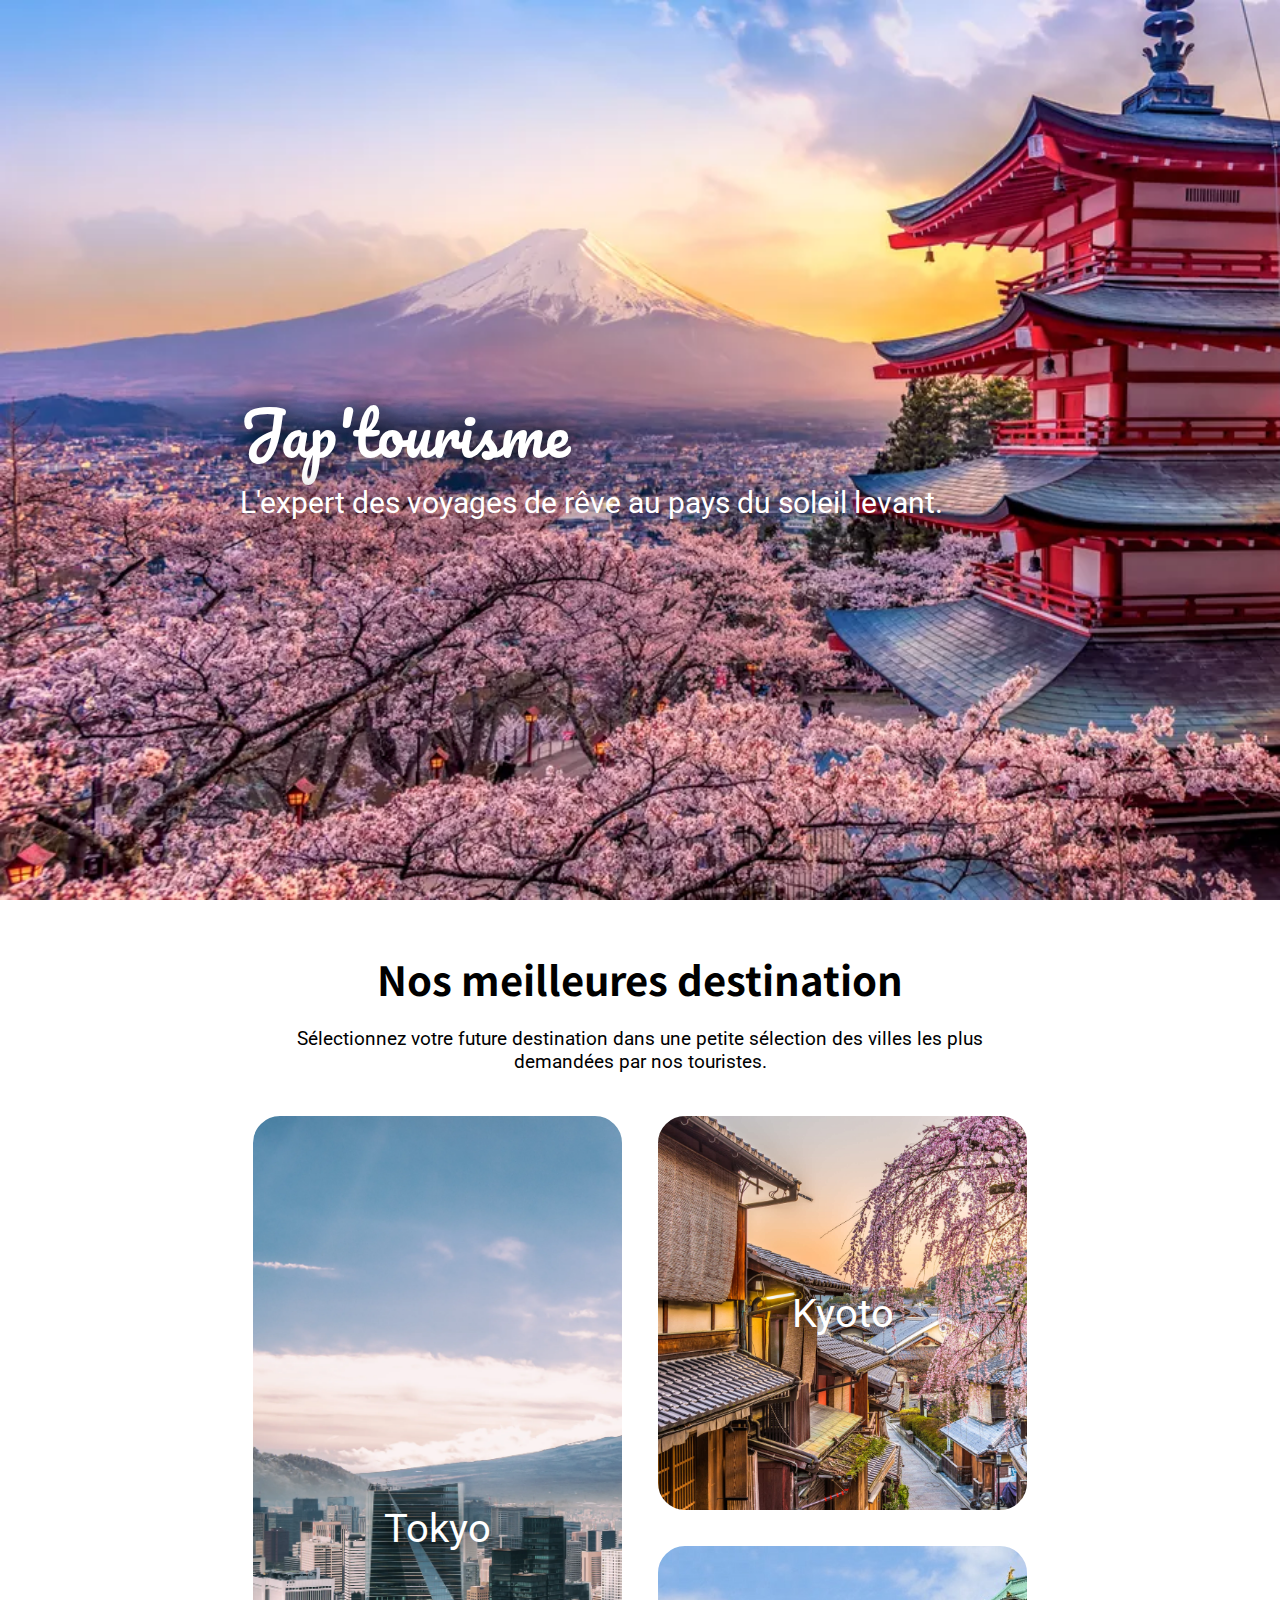
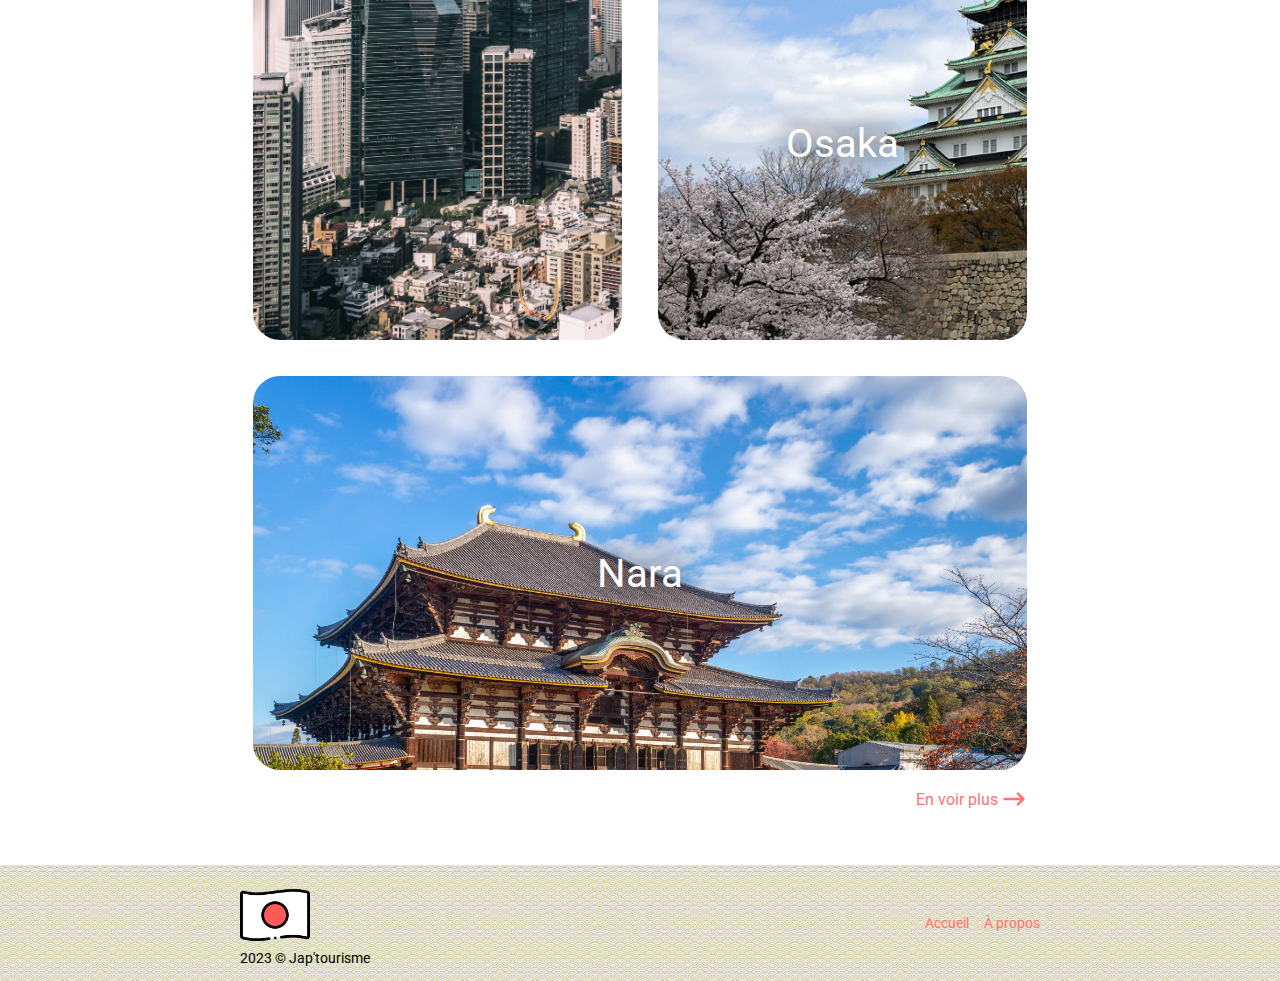
<file: index.html>
<!DOCTYPE html>
<html lang="fr">
    <head>
        <!-- INFORMATIONS -->
        <title>Jap'tourisme - Agence de réservation</title>
        <link rel="icon" href="images/favicon.ico" type="image/x-icon">
        <link rel="stylesheet" href="design/style.css">
        <!-- Google tag (gtag.js) -->
        <script async src="https://www.googletagmanager.com/gtag/js?id=G-20WJLCZDR2"></script>
        <script>
            window.dataLayer = window.dataLayer || [];
            function gtag(){dataLayer.push(arguments);}
            gtag('js', new Date());

            gtag('config', 'G-20WJLCZDR2');
        </script>
        <!-- SOCIALS -->
        <meta name="og:title" content="Jap'tourisme">
        <meta name="og:description" content="L'expert des voyages de rêve au pays du soleil levant.">
        <meta name="og:image" content="https://www.state.gov/wp-content/uploads/2019/04/Japan-2107x1406.jpg">
        <meta name="og:url" content="https://test-believemy.000webhostapp.com/">
        <meta name="og:site_name" content="Jap'tourisme">
        <meta name="og:image:alt" content="Japon">
        <!-- ENCODER -->
        <meta charset="utf-8">
        <!-- RESPONSIVE -->
        <meta name="viewport" content="width=device-width, initial-scale=1.0, user-scalable=no">
    </head>

    <body>
        <!-- CONTENEUR -->
        <section id="bienvenue">
            <!-- EN-TETE -->
            <div class="conteneur">
                <header>
                    Jap'tourisme
                    <span id="slogan">L'expert des voyages de rêve au pays du soleil levant.</span>
                </header>
            </div>
        </section>

        <!-- CONTENU -->
        <section class="contenu conteneur">
            <!-- TOP -->
            <section>
                <h1>Nos meilleures destination</h1>
                <p id="top">
                    Sélectionnez votre future destination dans une petite sélection des villes les plus demandées par nos touristes.
                </p>

                <section id="flexbox-ville">

                    <a href="" id="tokyo" class="ville">Tokyo</a>

                    <a href="" id="kyoto" class="ville">Kyoto</a>

                    <a href="" id="osaka" class="ville">Osaka</a>
                    
                    <a href="" id="nara" class="ville">Nara</a>
                
                </section>

                <!-- EN VOIR PLUS -->
                <div style="text-align: right; margin-top: 10px">
                    <a href="" id="voir">En voir plus <svg xmlns="http://www.w3.org/2000/svg" width="32" height="32" viewBox="0 0 24 24"><path fill="none" stroke="currentColor" stroke-linecap="round" stroke-linejoin="round" stroke-width="2" d="M5 12h14m-4 4l4-4m-4-4l4 4"/></svg></a>
                </div>
            </section>
        </section>

        <!-- PIED -->
        <footer>
            <div class="conteneur" id="flexbox-foot">
                <div id="logo-foot">
                    <img src="images/japon.png" alt="Japon" style="width: 70px; display: block" />
                    2023 © Jap'tourisme
                </div>
                <nav>
                    <ul>
                        <li><a href="index.html">Accueil</a></li>
                        <li><a href="apropos.html">À propos</a></li>
                    </ul>
                </nav>
            </div>
        </footer>
        
    </body>
</html>
</file>
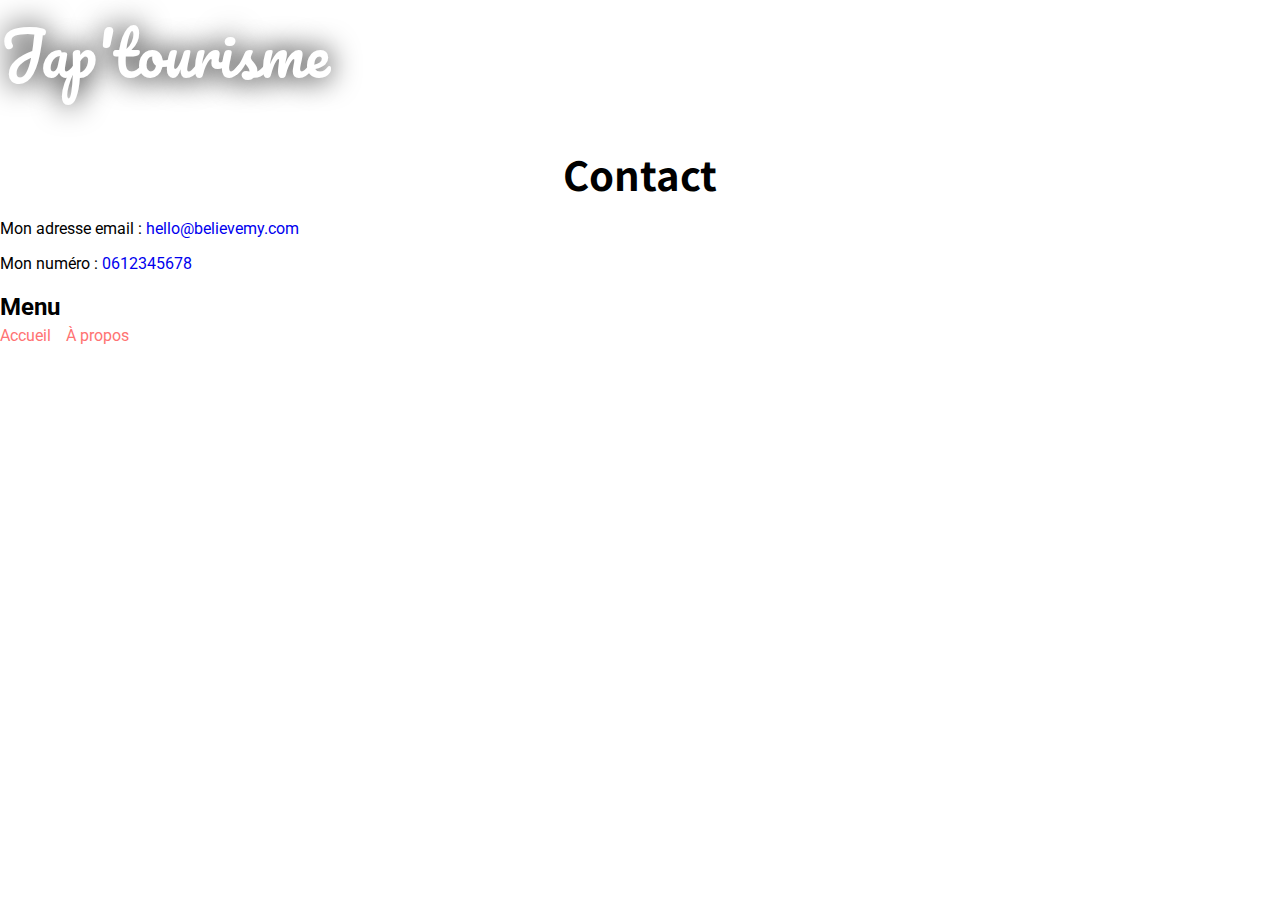
<file: apropos.html>
<!DOCTYPE html>
<html>
    <head>
        <title>Contact</title>
        <link rel="icon" href="images/favicon.ico" type="image/x-icon">
        <link rel="stylesheet" href="design/style.css">
        <!-- Google tag (gtag.js) -->
        <script async src="https://www.googletagmanager.com/gtag/js?id=G-20WJLCZDR2"></script>
        <script>
            window.dataLayer = window.dataLayer || [];
            function gtag(){dataLayer.push(arguments);}
            gtag('js', new Date());

            gtag('config', 'G-20WJLCZDR2');
        </script>
    </head>

    <body>
        <header>
            Jap'tourisme
        </header>

        <section>
            <h1>Contact</h1>
            <p>Mon adresse email : <a href="mailto:hello@believemy.com">hello@believemy.com</a></p>
            <p>Mon numéro : <a href="tel:0612345678">0612345678</a></p>
        </section>

        <nav>
            <h2>Menu</h2>
            <ul>
                <li><a href="index.html">Accueil</a></li>
                <li><a href="apropos.html">À propos</a></li>
            </ul>
        </nav>
    </body>
</html>
</file>
<file: design/style.css>
@import url('https://fonts.googleapis.com/css2?family=Pacifico&family=Roboto:ital,wght@0,100;0,300;0,400;0,500;0,700;0,900;1,100;1,300;1,400;1,500;1,700;1,900&family=Noto+Sans+KR:wght@400;700;900&display=swap');

* {
    box-sizing: border-box;
}

img {
    width: 100%;
}

nav a, nav li {
    color: #FF7373;
}

h1 {
    font-size: 40px;
    font-family: "Noto Sans KR", cursive;
    /* margin-top: 10px;
    margin-bottom: 10px; */
    margin: 40px 0 10px;
    text-align: center;
}

h2 {
    margin: 0.83em 0 0 0;
}

body {
    font-family: "Roboto", serif;
    margin: 0;
}

ul {
    /* MARGIN: si le bas n'est pas donnée alors = haut, si la gauche n'est pas donnée alors = droite  */
    /* margin: 5px 0 5px 0; */
    margin: 5px 0;
    /* margin: 5px 0 10px; */
    /* margin: 10px; */
    /* margin-left: 0px;
    margin-top: 5px;
    margin-right: 0px;
    margin-bottom: 5px; */
    padding: 0;
    list-style-type: none;
    display: flex;
    gap: 15px;
}

header {
    /* 
    - nom (black white purple)
    - code en hexadecimal (#FDFDFD)
    - rgb rgb(rouge, vert, bleu)
    - rgba rgba(rouge, vert, bleu, 0.4) */
    font-size: 60px;
    font-family: 'Pacifico', cursive;
    color: white;
    text-shadow: 0 0 30px black;
}

footer {
    /* background-color: #EBF2FA; */
    /* background-color: black;
    background-image: url("https://d1o2pwfline4gu.cloudfront.net/m/s/24064/24054823/a-0005.png");
    background-size: 100px; */
    background: left/100px url("../images/footer.png"), #EBF2FA;
    font-size: 14px;
    margin-top: 40px;
    padding: 15px;
}

a {
    text-decoration: none;
}

#bienvenue {
    background-image: url("../images/japon.webp");
    background-repeat: no-repeat;
    background-size: cover;
    height: 100vh;
    display: flex;
    /* justify-content: left; */
    align-items: center;
    /* flex-direction: row; */
}

#slogan {
    display: block;
    font-size: 30px;
    font-family: "Roboto", arial, sans-serif;
}

#top {
    font-size: 19px;
    text-align: center;
    margin-bottom: 40px;
}

#tokyo {
    background-image: url("../images/tokyo.webp");
    grid-row: 1 / 3;
}

#kyoto {
    background-image: url("../images/kyoto.jpg");
    grid-column: 2 / 4;
}

#nara {
    background-image: url("../images/osaka.jpeg");
}

#osaka {
    background-image: url("../images/nara.jpeg");
}

#flexbox-ville {
    /* display: flex; */
    display: grid;
    grid-template-columns: repeat(3, 1fr);
    gap: 30px;
}

#voir {
    display: inline-flex;
    align-items: center;
    color: #FF7373;
    transition: all 0.4s;
    gap: 0;
}

#voir:hover {
    gap: 10px;
}

#flexbox-foot {
    display: flex;
    align-items: center;
    justify-content: space-between;
}

.ville {
    background-size: cover;
    width: 100%;
    height: 100%;
    min-height: 400px;
    border: 3px solid white;
    transition: all 0.2s;
    border-radius: 30px;
    font-size: 40px;
    color: white;
    text-shadow: 0 0 30px black;
    display: flex;
    justify-content: center;
    align-items: center;
}

.ville:hover {
    border: 3px solid #FF7373;
}

.mot {
    color: pink;
}

.italic {
    font-style: italic;
}

.underline {
    text-decoration: underline;
}

.bold {
    font-weight: bold;
}

.contenu {
    padding: 10px;
    /* padding-left: 10px;
    padding-right: 10px;
    padding-bottom: 10px;
    padding-top: 10px; */
}

.conteneur {
    width: 1300px;
    margin: 0 auto;
}

/* LE RESPONSIVE DESIGN */

/* 1300 : notebook */
@media all and (max-width: 1350px) {
    .conteneur {
        width: 800px;
    }
    #flexbox-ville {
        grid-template-columns: repeat(2, 1fr);
    }
    #kyoto {
        grid-column: auto;
    }
    #nara {
        grid-column: 1 / 3;
    }
}

/* 768 : tablette */
@media all and (max-width: 800px) {
    .conteneur {
        width: 500px;
    }
    #flexbox-ville {
        grid-template-columns: 1fr;
    }
    #tokyo {
        grid-row: auto;
    }
    #nara {
        grid-column: auto;
    }
    #flexbox-foot {
        flex-direction: column;
    }
    #logo-foot {
        display: flex;
        flex-direction: column;
        align-items: center;
    }
}

/* 480 : smartphone */
@media all and (max-width: 570px) {
    .conteneur {
        width: 100%;
    }
    #bienvenue {
        padding: 15px;
    }
}
</file>
